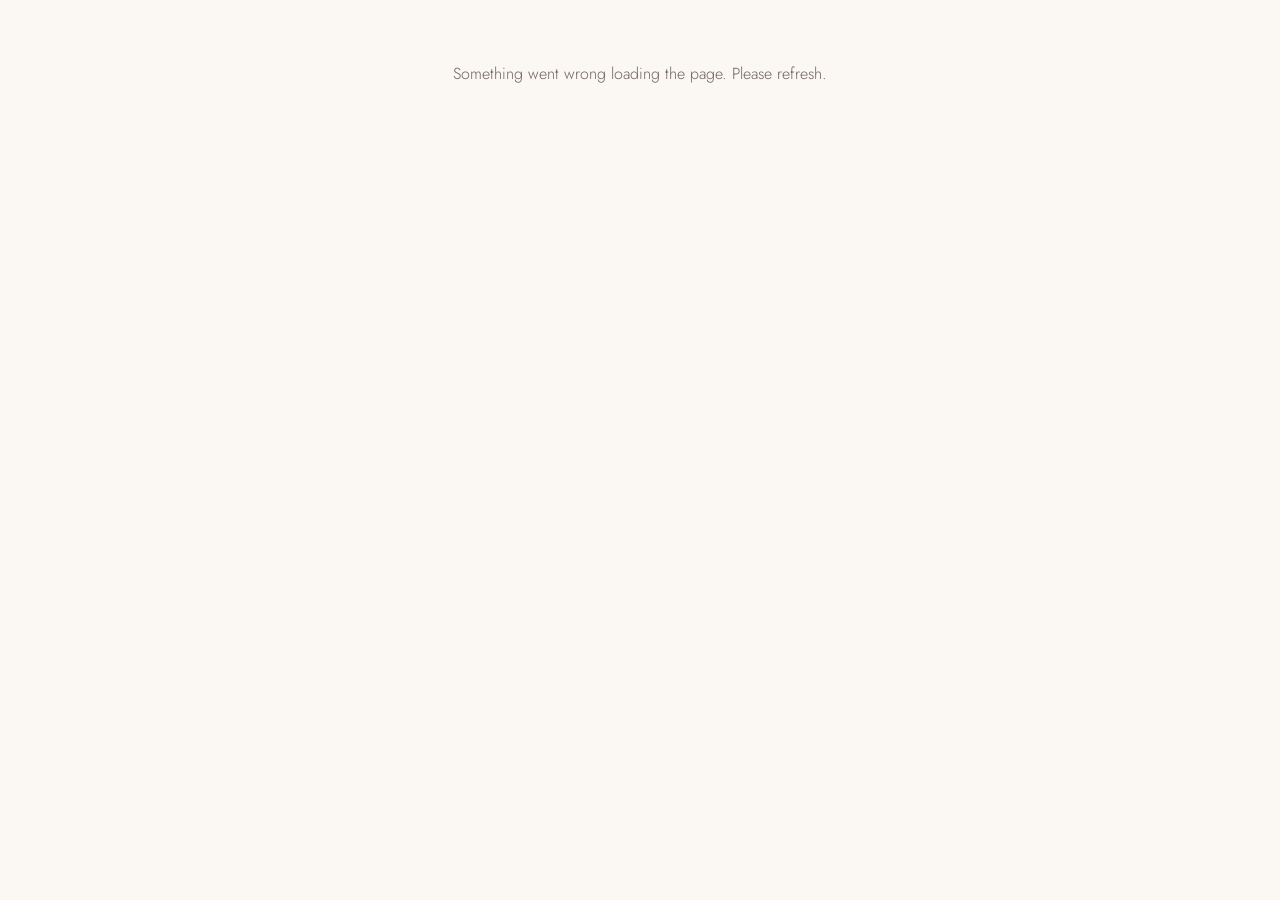
<file: index.html>
<!doctype html>
<html lang="en" data-theme="luxe">
<head>
<meta charset="utf-8">
<meta name="viewport" content="width=device-width, initial-scale=1">
<title>AYLIN · Kashmir, Reimagined</title>
<meta name="description" content="AYLIN: Kashmir, reimagined. Timeless craft for the modern woman. Order on WhatsApp.">
<meta property="og:type" content="website">
<meta property="og:site_name" content="AYLIN">
<meta property="og:title" content="AYLIN · Kashmir, Reimagined">
<meta property="og:description" content="Timeless Kashmiri craft for the modern woman. Order on WhatsApp.">
<meta property="og:image" content="https://demo.theaylinlabel.in/assets/logo-black.png">
<meta name="twitter:card" content="summary">
<meta name="robots" content="noindex">
<link rel="icon" href="/assets/logo-transparent.png">
<link rel="preconnect" href="https://fonts.googleapis.com">
<link href="https://fonts.googleapis.com/css2?family=Cormorant+Garamond:ital,wght@0,300;0,400;0,500;1,300&family=Jost:wght@300;400&display=swap" rel="stylesheet">
<link rel="stylesheet" href="/css/styles.css">
<script>try{var t=new URLSearchParams(location.search).get('theme')||sessionStorage.getItem('aylin-theme')||localStorage.getItem('aylin-site-theme')||'auto';if(t!=='midnight'&&t!=='luxe')t=matchMedia('(prefers-color-scheme: dark)').matches?'midnight':'luxe';document.documentElement.dataset.theme=t}catch(e){}</script>
</head>
<body data-page="home">
<div id="top"></div>
<main id="app"></main>
<div id="bottom"></div>
<script src="/js/config.js"></script>
<script src="/js/seed.js"></script>
<script src="/js/data.js"></script>
<script src="/js/app.js"></script>
<script defer src='https://static.cloudflareinsights.com/beacon.min.js' data-cf-beacon='{"token": "b99634c699d74a56a8a881fc0cfc8082"}'></script>
</body>
</html>
</file>
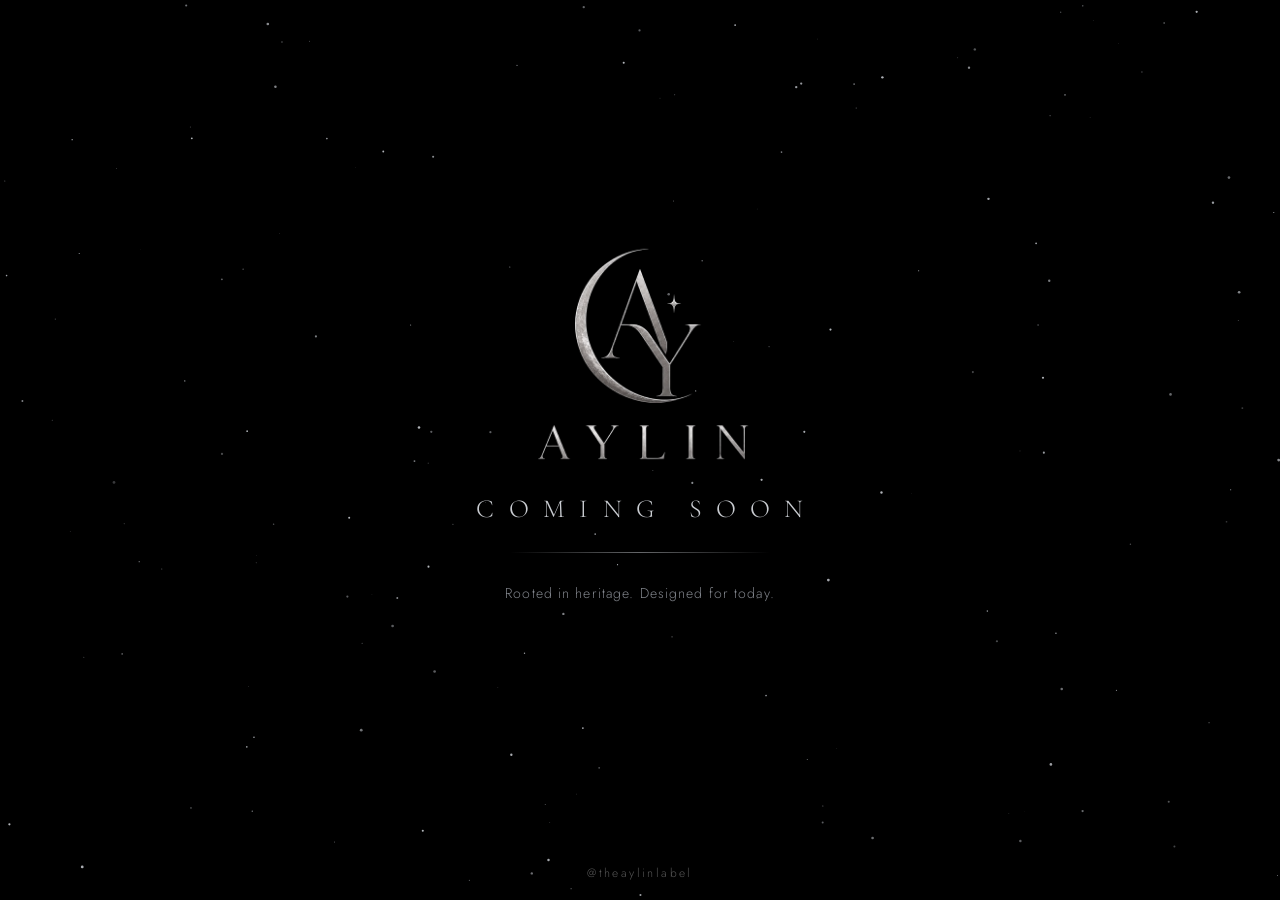
<file: coming-soon.html>
<!doctype html>
<html lang="en">
<head>
<meta charset="utf-8">
<meta name="viewport" content="width=device-width, initial-scale=1">
<title>AYLIN — Coming Soon</title>
<link rel="preconnect" href="https://fonts.googleapis.com">
<link href="https://fonts.googleapis.com/css2?family=Cormorant+Garamond:ital,wght@0,300;0,500;1,300&family=Jost:wght@300;400&display=swap" rel="stylesheet">
<style>
  :root { --bg:#000; --silver:#c9ccd1; --dim:#80848b; }
  * { box-sizing:border-box; margin:0; }
  html,body { min-height:100%; }
  body { min-height:100vh; min-height:100dvh; }
  body { background:var(--bg); color:var(--silver); font-family:'Jost',sans-serif; font-weight:300; overflow-x:hidden;
         display:flex; flex-direction:column; text-align:center; }
  canvas { position:fixed; top:0; left:0; width:100%; height:100%; z-index:0; pointer-events:none; }
  main { margin:auto; position:relative; z-index:1; padding:24px; display:flex; flex-direction:column; align-items:center; gap:28px; }
  .logo { width:min(420px,78vw,36vh); -webkit-animation:rise 2.4s ease both; animation:rise 2.4s ease both; }
  @keyframes rise { from { opacity:0; -webkit-transform:translateY(18px); transform:translateY(18px); } to { opacity:1; -webkit-transform:none; transform:none; } }
  @-webkit-keyframes rise { from { opacity:0; -webkit-transform:translateY(18px); } to { opacity:1; -webkit-transform:none; } }
  
  .soon { font-family:'Cormorant Garamond',serif; font-weight:300; font-size:clamp(18px,2.6vw,26px); letter-spacing:.55em; text-transform:uppercase; padding-left:.55em; animation:rise 2s .8s ease both; }
  .line { width:min(260px,50vw); height:1px; background:linear-gradient(90deg,transparent,var(--silver),transparent); opacity:.5; }
  p { color:var(--dim); font-size:14px; letter-spacing:.08em; max-width:420px; line-height:1.8; animation:rise 2s 1.1s ease both; }
  footer { position:relative; z-index:2; text-align:center; padding:18px 16px; font-size:11px; letter-spacing:.3em; color:#555; text-transform:uppercase; }
  footer a { color:inherit; text-decoration:none; text-transform:none; letter-spacing:.2em; font-size:12px; transition:color .2s; }
  footer a:hover, footer a:focus-visible { color:var(--silver); }
</style>
</head>
<body>
<canvas id="sky"></canvas>
<main>
  <img class="logo" src="/assets/logo-transparent.png" alt="AYLIN — Kashmir, Reimagined">
  <div class="soon">Coming Soon</div>
  <div class="line"></div>
  <p>Rooted in heritage. Designed for today.</p>
</main>
<footer><a href="https://www.instagram.com/theaylinlabel/" target="_blank" rel="noopener">@theaylinlabel</a></footer>
<script>
const c=document.getElementById('sky'),x=c.getContext('2d');let w,h,stars;
function size(){w=c.width=innerWidth;h=c.height=innerHeight;stars=Array.from({length:Math.floor(w*h/7000)},()=>({x:Math.random()*w,y:Math.random()*h,r:Math.random()*1.2+.2,p:Math.random()*6.28,s:Math.random()*.02+.005}))}
size();addEventListener('resize',size);
(function draw(){x.clearRect(0,0,w,h);for(const s of stars){s.p+=s.s;x.globalAlpha=.25+.55*Math.abs(Math.sin(s.p));x.fillStyle='#dfe3ea';x.beginPath();x.arc(s.x,s.y,s.r,0,6.28);x.fill();s.y-=.03;if(s.y<0)s.y=h}requestAnimationFrame(draw)})();
</script>
<script defer src='https://static.cloudflareinsights.com/beacon.min.js' data-cf-beacon='{"token": "b99634c699d74a56a8a881fc0cfc8082"}'></script>
</body>
</html>
</file>
<file: css/styles.css>
/* AYLIN storefront. Two themes share one set of tokens: luxe (default) and midnight. */
:root, [data-theme="luxe"] {
  --bg: #fbf7f2; --bg-alt: #f4ebe4; --card: #ffffff;
  --ink: #2b2023; --muted: #6f6266; --line: #e8dcd4;
  --accent: #9c6b73; --accent-ink: #ffffff; --silver: #9aa0a8;
  --hero-a: #f1d9d3; --hero-b: #e4e8ef;
  --announce-bg: #5a3c44; --announce-ink: #fbf1ee;
  --shadow: 0 10px 30px rgba(90,60,68,.10);
  --logo-filter: none;
}
[data-theme="midnight"] {
  --bg: #000; --bg-alt: #07080b; --card: #0b0c11;
  --ink: #e8eaee; --muted: #80848b; --line: #1c1e27;
  --accent: #c9ccd1; --accent-ink: #07080c; --silver: #c9ccd1;
  --hero-a: #0d1020; --hero-b: #000;
  --announce-bg: #181b27; --announce-ink: #e8eaee;
  --shadow: 0 10px 30px rgba(0,0,0,.5);
}
* { box-sizing: border-box; margin: 0; }
html { scroll-behavior: smooth; }
body {
  background: var(--bg); color: var(--ink);
  font: 300 16px/1.7 "Jost", system-ui, sans-serif; -webkit-font-smoothing: antialiased;
  transition: background .3s, color .3s; overflow-x: hidden;
}
img { max-width: 100%; display: block; }
a { color: inherit; text-decoration: none; }
button { font: inherit; color: inherit; cursor: pointer; }
h1, h2, h3 { font-family: "Cormorant Garamond", serif; font-weight: 400; line-height: 1.15; letter-spacing: .01em; }
h1 { font-size: clamp(36px, 6vw, 68px); }
h2 { font-size: clamp(28px, 4vw, 42px); }
h3 { font-size: 22px; }
.wrap { width: min(1200px, 100% - 40px); margin-inline: auto; }
.eyebrow { font-size: 12px; letter-spacing: .35em; text-transform: uppercase; color: var(--muted); }
.section { padding: clamp(56px, 8vw, 104px) 0; }
.section.alt { background: var(--bg-alt); }
.section-head { text-align: center; margin-bottom: 40px; display: grid; gap: 10px; }
.center { text-align: center; }

/* Silver divider and starfield, carried over from the coming-soon page */
.section-head::after, .page-head::after { content: ""; justify-self: center; width: min(260px, 50vw); height: 1px; margin-top: 10px; background: linear-gradient(90deg, transparent, var(--silver), transparent); opacity: .5; }
#sky { position: fixed; inset: 0; width: 100%; height: 100%; z-index: 0; pointer-events: none; display: none; }
[data-theme="midnight"] #sky { display: block; }
main, footer.site { position: relative; z-index: 1; }
.hero:not(.has-img) { background: radial-gradient(120% 90% at 20% 10%, var(--hero-a), transparent 60%), radial-gradient(100% 80% at 90% 90%, var(--hero-b), transparent 60%); }
.section.alt { background: color-mix(in srgb, var(--bg-alt) 72%, transparent); }
[data-theme="midnight"] .brand, [data-theme="midnight"] .hero h1 { font-weight: 300; }

.btn {
  display: inline-flex; align-items: center; justify-content: center; gap: 10px;
  padding: 14px 30px; border: 1px solid var(--ink); background: var(--ink); color: var(--bg);
  letter-spacing: .18em; text-transform: uppercase; font-size: 12px; transition: .25s; border-radius: 999px;
}
.btn:hover { background: transparent; color: var(--ink); box-shadow: var(--shadow); }
.btn.ghost { background: transparent; color: var(--ink); }
.btn.ghost:hover { background: var(--ink); color: var(--bg); }
.btn:focus-visible, .chip:focus-visible, .size:focus-visible, .cdot:focus-visible, .icon-btn:focus-visible { outline: 2px solid var(--accent); outline-offset: 3px; }
.btn.wa { background: #1fa855; border-color: #1fa855; color: #fff; }
.btn.wa:hover { background: transparent; color: #1fa855; }
.btn[disabled] { opacity: .45; pointer-events: none; }

/* Header */
.announce { background: var(--announce-bg); color: var(--announce-ink); text-align: center; font-size: 12px; letter-spacing: .18em; padding: 9px 16px; }
header.site {
  position: sticky; top: 0; z-index: 50; background: color-mix(in srgb, var(--bg) 88%, transparent);
  backdrop-filter: blur(12px); -webkit-backdrop-filter: blur(12px); border-bottom: 1px solid var(--line);
}
.nav { display: flex; align-items: center; justify-content: space-between; height: 72px; gap: 16px; }
.brand { font-family: "Cormorant Garamond", serif; font-size: 28px; letter-spacing: .45em; padding-left: .45em; }
.menu { display: flex; gap: 32px; font-size: 13px; letter-spacing: .18em; text-transform: uppercase; }
.menu a { padding: 6px 0; border-bottom: 1px solid transparent; transition: .2s; }
.menu a:hover, .menu a.on { border-color: var(--accent); color: var(--accent); }
.nav-r { display: flex; align-items: center; gap: 14px; }
.icon-btn { width: 42px; height: 42px; display: grid; place-items: center; border: 1px solid var(--line); border-radius: 50%; background: transparent; }
.burger { display: none; }
@media (max-width: 820px) {
  .burger { display: grid; }
  .menu {
    position: absolute; top: 100%; left: 0; right: 0; flex-direction: column; gap: 0; background: var(--bg);
    border-bottom: 1px solid var(--line); display: none; padding: 8px 20px 18px;
  }
  .menu.open { display: flex; }
  .menu a { padding: 14px 0; border-bottom: 1px solid var(--line); }
  .brand { font-size: 24px; }
}

/* Hero */
.hero {
  position: relative; min-height: min(86vh, 760px); display: grid; place-items: center; text-align: center; overflow: hidden;
  background: radial-gradient(120% 90% at 20% 10%, var(--hero-a), transparent 60%), radial-gradient(100% 80% at 90% 90%, var(--hero-b), transparent 60%), var(--bg);
}
.hero.has-img { color: #fff; background-size: cover; background-position: center; }
.hero.has-img::before { content: ""; position: absolute; inset: 0; background: linear-gradient(180deg, rgba(20,10,14,.35), rgba(20,10,14,.55)); }
.hero-in { position: relative; display: grid; gap: 22px; justify-items: center; padding: 60px 0; max-width: 780px; }
.hero .eyebrow { color: inherit; opacity: .8; letter-spacing: .55em; padding-left: .55em; }
.hero p { font-size: clamp(16px, 2vw, 20px); color: inherit; opacity: .85; max-width: 520px; }
.hero-mark { width: 110px; opacity: .9; }
[data-theme="luxe"] .hero:not(.has-img) .hero-mark { filter: brightness(.55) saturate(.8); }

/* Cards & grids */
.grid { display: grid; gap: 28px 20px; grid-template-columns: repeat(4, 1fr); }
@media (max-width: 1000px) { .grid { grid-template-columns: repeat(3, 1fr); } }
@media (max-width: 700px) { .grid { grid-template-columns: repeat(2, 1fr); gap: 22px 12px; } }
.card { display: grid; gap: 12px; }
.thumb { position: relative; aspect-ratio: 2/3; overflow: hidden; background: var(--bg-alt); border-radius: 6px; transition: box-shadow .3s; }
.card:hover .thumb { box-shadow: var(--shadow); }
.thumb img { width: 100%; height: 100%; object-fit: cover; object-position: 50% 15%; transition: transform .6s; }
.card:hover .thumb img { transform: scale(1.04); }
.badge { position: absolute; top: 10px; left: 10px; background: var(--accent); color: var(--accent-ink); font-size: 10px; letter-spacing: .2em; text-transform: uppercase; padding: 4px 10px; border-radius: 999px; }
.badge.out { background: var(--muted); }
.card h3 { font-size: 20px; }
.price { font-size: 15px; letter-spacing: .05em; color: var(--accent); }
.pill { display: inline-block; margin-left: 10px; background: var(--accent); color: var(--accent-ink); font-size: 11px; letter-spacing: .15em; text-transform: uppercase; padding: 3px 10px; border-radius: 999px; vertical-align: middle; }
.sale-note { color: var(--accent); font-size: 13px; letter-spacing: .08em; margin-top: -8px; }
.info .ship { font-size: 13px; letter-spacing: .08em; color: var(--muted); margin-top: -16px; }
.price s { color: var(--muted); opacity: .8; margin-right: 8px; }
.swatches { display: flex; gap: 6px; }
.sw { width: 14px; height: 14px; border-radius: 50%; border: 1px solid var(--line); }

.cats { display: grid; grid-template-columns: repeat(4, 1fr); gap: 16px; }
@media (max-width: 800px) { .cats { grid-template-columns: repeat(2, 1fr); } }
.cat { position: relative; aspect-ratio: 4/5; display: grid; place-items: end start; padding: 20px; overflow: hidden; border-radius: 4px; background: var(--bg-alt); }
.cat img { position: absolute; inset: 0; width: 100%; height: 100%; object-fit: cover; transition: transform .6s; }
.cat:hover img { transform: scale(1.05); }
.cat span { position: relative; font-family: "Cormorant Garamond", serif; font-size: 26px; color: var(--ink); background: var(--bg); padding: 6px 16px; border-radius: 999px; }

.values { display: grid; grid-template-columns: repeat(3, 1fr); gap: 32px; text-align: center; }
@media (max-width: 800px) { .values { grid-template-columns: 1fr; } }
.values > * { padding: 28px 22px; background: var(--card); border: 1px solid var(--line); border-radius: 6px; }
.values h3 { margin-bottom: 8px; color: var(--accent); }
.values p { color: var(--muted); }

.split { display: grid; grid-template-columns: 1fr 1fr; gap: clamp(28px, 5vw, 72px); align-items: center; }
@media (max-width: 800px) { .split { grid-template-columns: 1fr; } }
.split.solo { grid-template-columns: 1fr; max-width: 720px; margin-inline: auto; }
.split .pic { aspect-ratio: 4/5; background: var(--bg-alt); border-radius: 4px; overflow: hidden; }
.split .pic img { width: 100%; height: 100%; object-fit: cover; }
.split .txt { display: grid; gap: 18px; justify-items: start; color: var(--muted); }
.split .txt h2 { color: var(--ink); }

/* Shop */
.page-head { padding: 56px 0 28px; text-align: center; display: grid; gap: 10px; }
.toolbar { display: flex; flex-wrap: wrap; gap: 10px; justify-content: space-between; align-items: center; margin-bottom: 28px; }
.chips { display: flex; flex-wrap: wrap; gap: 8px; }
.chip { padding: 8px 18px; border: 1px solid var(--line); border-radius: 999px; background: transparent; font-size: 13px; letter-spacing: .08em; transition: .2s; }
.chip.on, .chip:hover { background: var(--accent); color: var(--accent-ink); border-color: var(--accent); }
select.sort { background: var(--card); color: var(--ink); border: 1px solid var(--line); padding: 9px 14px; border-radius: 999px; font: inherit; }
.empty { text-align: center; color: var(--muted); padding: 60px 0; }

/* Product */
.pdp { display: grid; grid-template-columns: 1.1fr 1fr; gap: clamp(24px, 5vw, 64px); padding: 40px 0 80px; }
@media (max-width: 860px) { .pdp { grid-template-columns: 1fr; } }
.gallery { display: grid; gap: 12px; }
.gallery .main { aspect-ratio: 5/8; background: var(--bg-alt); border-radius: 4px; overflow: hidden; }
.gallery .main img { width: 100%; height: 100%; object-fit: cover; object-position: 50% 15%; }
.thumbs { display: flex; gap: 10px; flex-wrap: wrap; }
.thumbs button { width: 72px; aspect-ratio: 5/8; padding: 0; border: 1px solid var(--line); border-radius: 3px; overflow: hidden; background: var(--bg-alt); opacity: .65; }
.thumbs button.on { opacity: 1; border-color: var(--accent); }
.thumbs img { width: 100%; height: 100%; object-fit: cover; }
.info { display: grid; gap: 22px; align-content: start; }
.info .price { font-size: 20px; }
.opt h4 { font-weight: 400; font-size: 12px; letter-spacing: .25em; text-transform: uppercase; color: var(--muted); margin-bottom: 10px; }
.opt .row { display: flex; gap: 8px; flex-wrap: wrap; }
.size { min-width: 48px; padding: 10px 14px; border: 1px solid var(--line); background: transparent; border-radius: 999px; }
.size:hover { border-color: var(--accent); }
.size.out { opacity: .5; text-decoration: line-through; cursor: not-allowed; border-style: dashed; background: linear-gradient(to top right, transparent calc(50% - 1px), var(--line) calc(50% - 1px), var(--line) calc(50% + 1px), transparent calc(50% + 1px)); }
.size.out:hover { border-color: var(--line); }
.size.on { background: var(--accent); color: var(--accent-ink); border-color: var(--accent); }
.cdot { display: inline-flex; align-items: center; gap: 8px; padding: 6px 14px 6px 8px; border: 1px solid var(--line); border-radius: 999px; background: transparent; }
.cdot i { width: 18px; height: 18px; border-radius: 50%; border: 1px solid var(--line); }
.cdot:hover { border-color: var(--accent); }
.cdot.on { border-color: var(--accent); box-shadow: 0 0 0 1px var(--accent); }
.hint { font-size: 13px; color: var(--accent); font-weight: 400; min-height: 20px; }
.details { color: var(--muted); }
.details ul { padding-left: 18px; }
.crumbs { font-size: 13px; color: var(--muted); padding-top: 24px; }

/* Text pages */
.prose { max-width: 720px; margin-inline: auto; display: grid; gap: 20px; color: var(--muted); font-size: 17px; }
.contact-grid { display: grid; grid-template-columns: repeat(auto-fit, minmax(240px, 1fr)); gap: 20px; }
@media (max-width: 800px) { .contact-grid { grid-template-columns: 1fr; } }
.contact-grid > div { transition: box-shadow .3s, border-color .3s; padding: 28px; border: 1px solid var(--line); border-radius: 4px; background: var(--card); display: grid; gap: 6px; }
.contact-grid > div:hover { box-shadow: var(--shadow); border-color: var(--accent); }
.contact-grid h3 { font-size: 20px; color: var(--accent); }
.contact-grid p, .contact-grid a { color: var(--muted); }

/* Footer */
footer.site { position: relative; padding: 64px 0 32px; background: color-mix(in srgb, var(--bg-alt) 72%, transparent); }
footer.site::before { content: ""; position: absolute; top: 0; left: 50%; transform: translateX(-50%); width: min(420px, 70vw); height: 1px; background: linear-gradient(90deg, transparent, var(--silver), transparent); opacity: .6; }
.foot { display: grid; justify-items: center; text-align: center; gap: 34px; }
.foot > div { display: grid; justify-items: center; gap: 6px; }
.foot h4 { font-weight: 400; letter-spacing: .4em; padding-left: .4em; text-transform: uppercase; font-size: 12px; color: var(--accent); margin-bottom: 14px; }
.foot ul { list-style: none; padding: 0; display: flex; flex-wrap: wrap; justify-content: center; gap: 10px 32px; font-size: 14px; letter-spacing: .08em; }
.foot a { transition: color .2s; }
.foot a:hover { color: var(--accent); }
.foot .logo { width: 130px; margin-bottom: 6px; }
[data-theme="luxe"] .foot .logo { filter: brightness(.6); }
.legal { text-align: center; color: var(--muted); font-size: 11px; letter-spacing: .2em; text-transform: uppercase; margin-top: 44px; padding-top: 22px; border-top: 1px solid var(--line); }
.credit { text-align: center; margin-top: 14px; font-size: 11px; letter-spacing: .14em; color: var(--muted); opacity: .8; }
.credit a { display: inline-flex; align-items: center; gap: 6px; vertical-align: middle; transition: color .2s, opacity .2s; }
.credit a:hover { color: var(--accent); opacity: 1; }
.credit img { width: 16px; height: auto; }

.fab { position: fixed; right: 18px; bottom: 18px; z-index: 40; width: 56px; height: 56px; border-radius: 50%; background: #1fa855; display: grid; place-items: center; box-shadow: 0 8px 24px rgba(0,0,0,.25); }
.fab svg { width: 28px; height: 28px; fill: #fff; }
.theme-toggle { position: fixed; left: 14px; bottom: 14px; z-index: 40; display: flex; border: 1px solid var(--line); border-radius: 999px; overflow: hidden; background: var(--card); font-size: 11px; letter-spacing: .12em; text-transform: uppercase; }
.theme-toggle button { background: none; border: 0; padding: 8px 14px; }
.theme-toggle button.on { background: var(--accent); color: var(--accent-ink); }
.fade { animation: fade .6s ease both; }
@keyframes fade { from { opacity: 0; transform: translateY(8px); } to { opacity: 1; transform: none; } }
</file>
